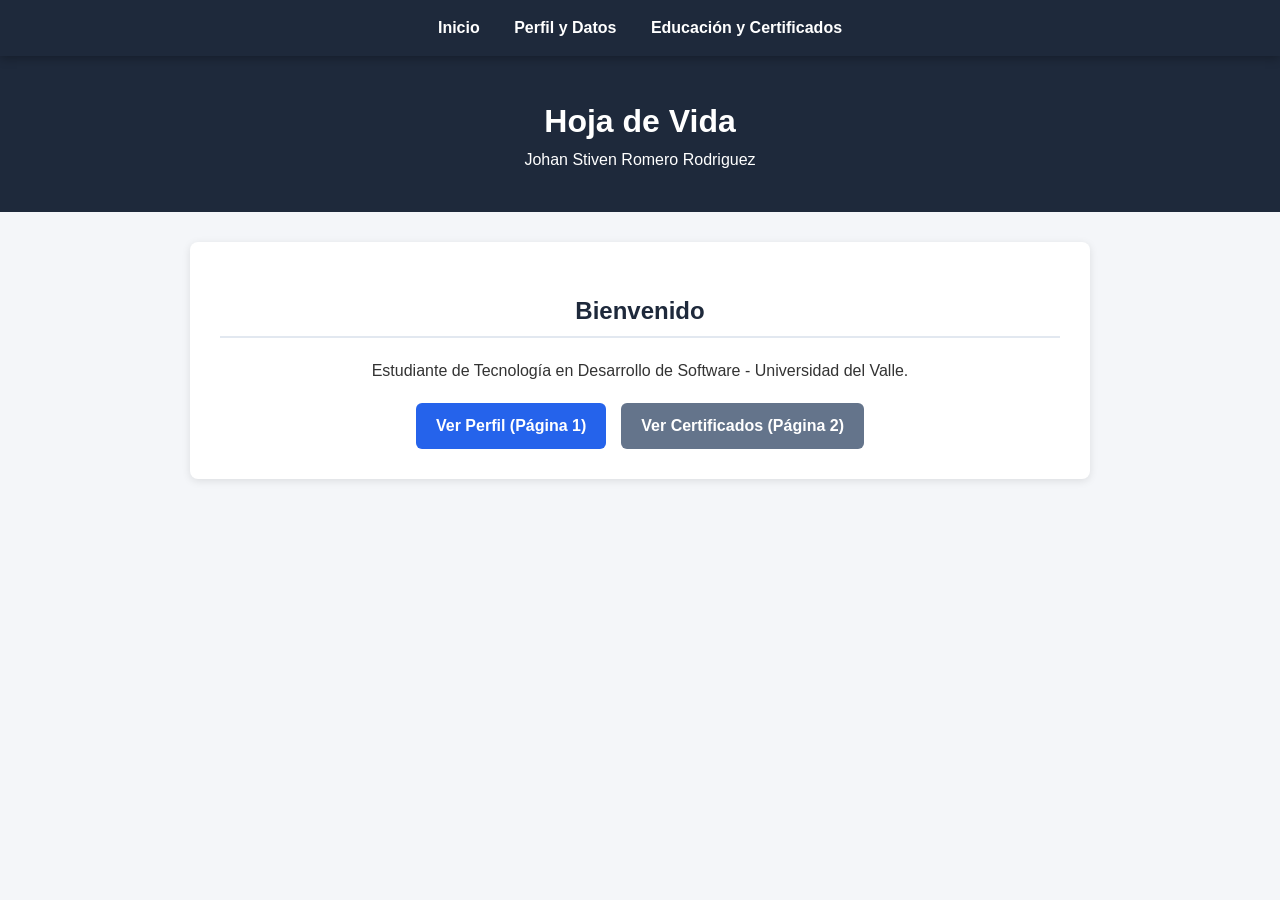
<file: index.html>
<!DOCTYPE html>
<html lang="es">
<head>
    <meta charset="UTF-8">
    <meta name="viewport" content="width=device-width, initial-scale=1.0">
    <title>Inicio - Hoja de Vida</title>
    <link rel="stylesheet" href="Estilos.css">
</head>
<body>

    <nav>
        <a href="index.html">Inicio</a>
        <a href="Pagina1.html">Perfil y Datos</a>
        <a href="Pagina2.html">Educación y Certificados</a>
    </nav>

    <header class="banner">
        <h1>Hoja de Vida</h1>
        <p>Johan Stiven Romero Rodriguez</p>
    </header>

    <main class="container" style="text-align: center;">
        <h2>Bienvenido</h2>
        <p style="margin: 20px 0;">Estudiante de Tecnología en Desarrollo de Software - Universidad del Valle.</p>
        <div style="display: flex; justify-content: center; gap: 15px;">
            <a href="Pagina1.html" class="btn">Ver Perfil (Página 1)</a>
            <a href="Pagina2.html" class="btn btn-sec">Ver Certificados (Página 2)</a>
        </div>
    </main>

</body>
</html>
</file>
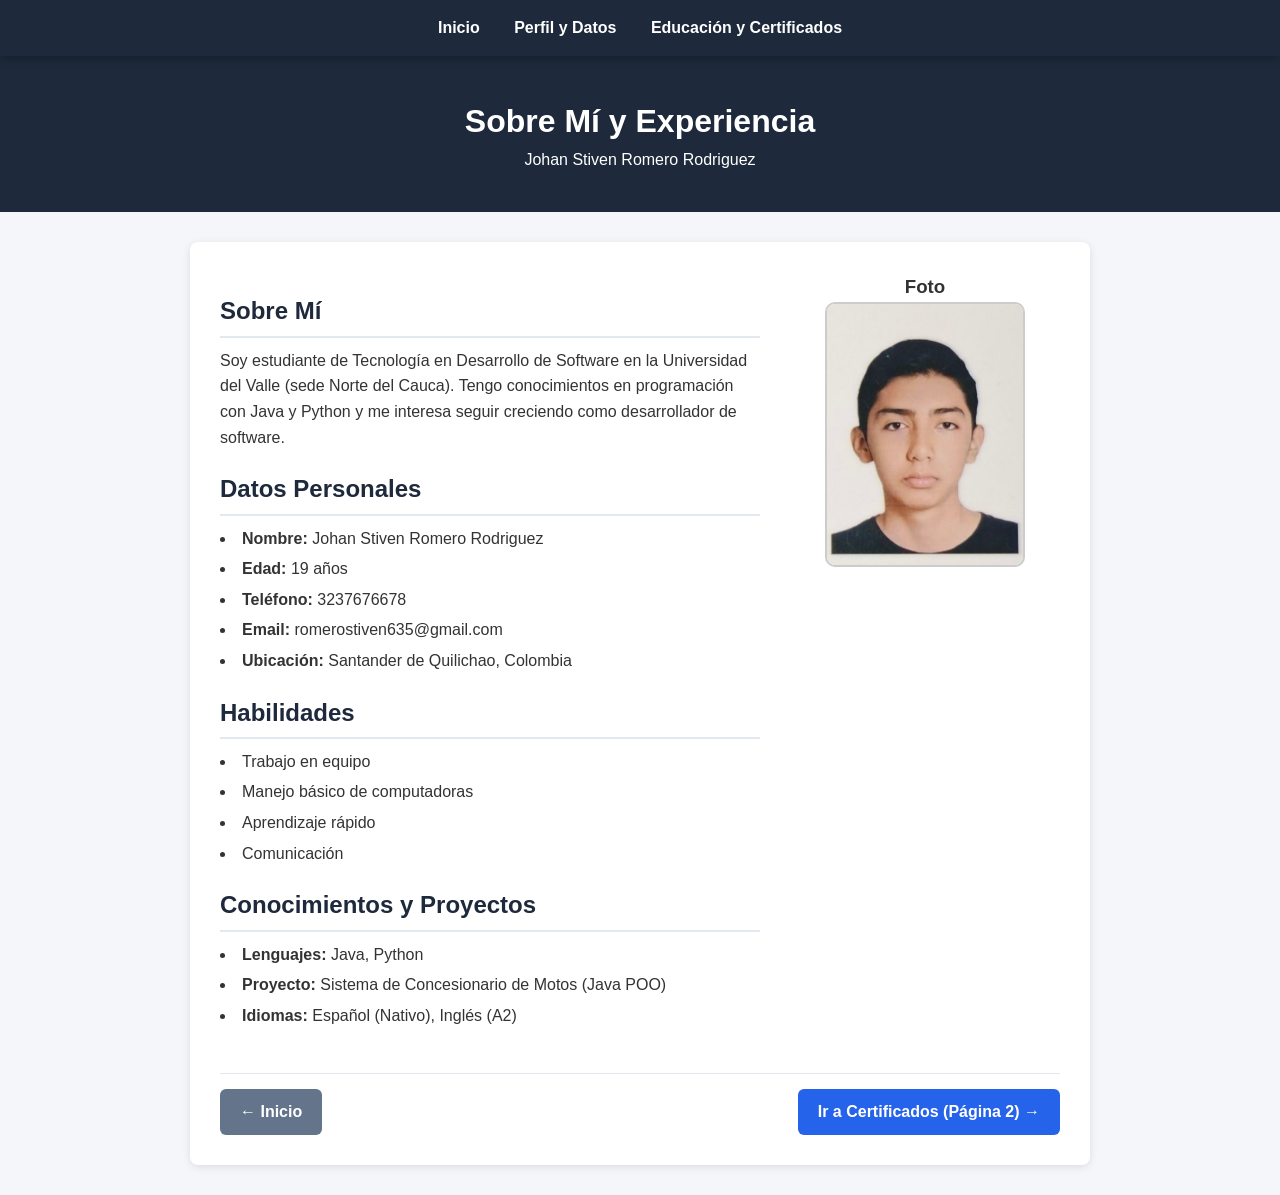
<file: Pagina1.html>
<!DOCTYPE html>
<html lang="es">
<head>
    <meta charset="UTF-8">
    <meta name="viewport" content="width=device-width, initial-scale=1.0">
    <title>Perfil - Johan Romero</title>
    <link rel="stylesheet" href="Estilos.css">
</head>
<body>

    <nav>
        <a href="index.html">Inicio</a>
        <a href="Pagina1.html">Perfil y Datos</a>
        <a href="Pagina2.html">Educación y Certificados</a>
    </nav>

    <header class="banner">
        <h1>Sobre Mí y Experiencia</h1>
        <p>Johan Stiven Romero Rodriguez</p>
    </header>

    <main class="container">
        <div class="perfil-grid">
            <div class="texto">
                <h2>Sobre Mí</h2>
                <p>Soy estudiante de Tecnología en Desarrollo de Software en la Universidad del Valle (sede Norte del Cauca). Tengo conocimientos en programación con Java y Python y me interesa seguir creciendo como desarrollador de software.</p>

                <h2>Datos Personales</h2>
                <ul>
                    <li><b>Nombre:</b> Johan Stiven Romero Rodriguez</li>
                    <li><b>Edad:</b> 19 años</li>
                    <li><b>Teléfono:</b> 3237676678</li>
                    <li><b>Email:</b> romerostiven635@gmail.com</li>
                    <li><b>Ubicación:</b> Santander de Quilichao, Colombia</li>
                </ul>

                <h2>Habilidades</h2>
                <ul>
                    <li>Trabajo en equipo</li>
                    <li>Manejo básico de computadoras</li>
                    <li>Aprendizaje rápido</li>
                    <li>Comunicación</li>
                </ul>

                <h2>Conocimientos y Proyectos</h2>
                <ul>
                    <li><b>Lenguajes:</b> Java, Python</li>
                    <li><b>Proyecto:</b> Sistema de Concesionario de Motos (Java POO)</li>
                    <li><b>Idiomas:</b> Español (Nativo), Inglés (A2)</li>
                </ul>
            </div>

            <div class="imagen">
                <h3>Foto</h3>
                <img src="miFTO.jpg" alt="Foto Johan Romero">
            </div>
        </div>

        <!-- Botones de conexión entre páginas -->
        <div class="nav-buttons">
            <a href="index.html" class="btn btn-sec">← Inicio</a>
            <a href="Pagina2.html" class="btn">Ir a Certificados (Página 2) →</a>
        </div>
    </main>

</body>
</html>
</file>
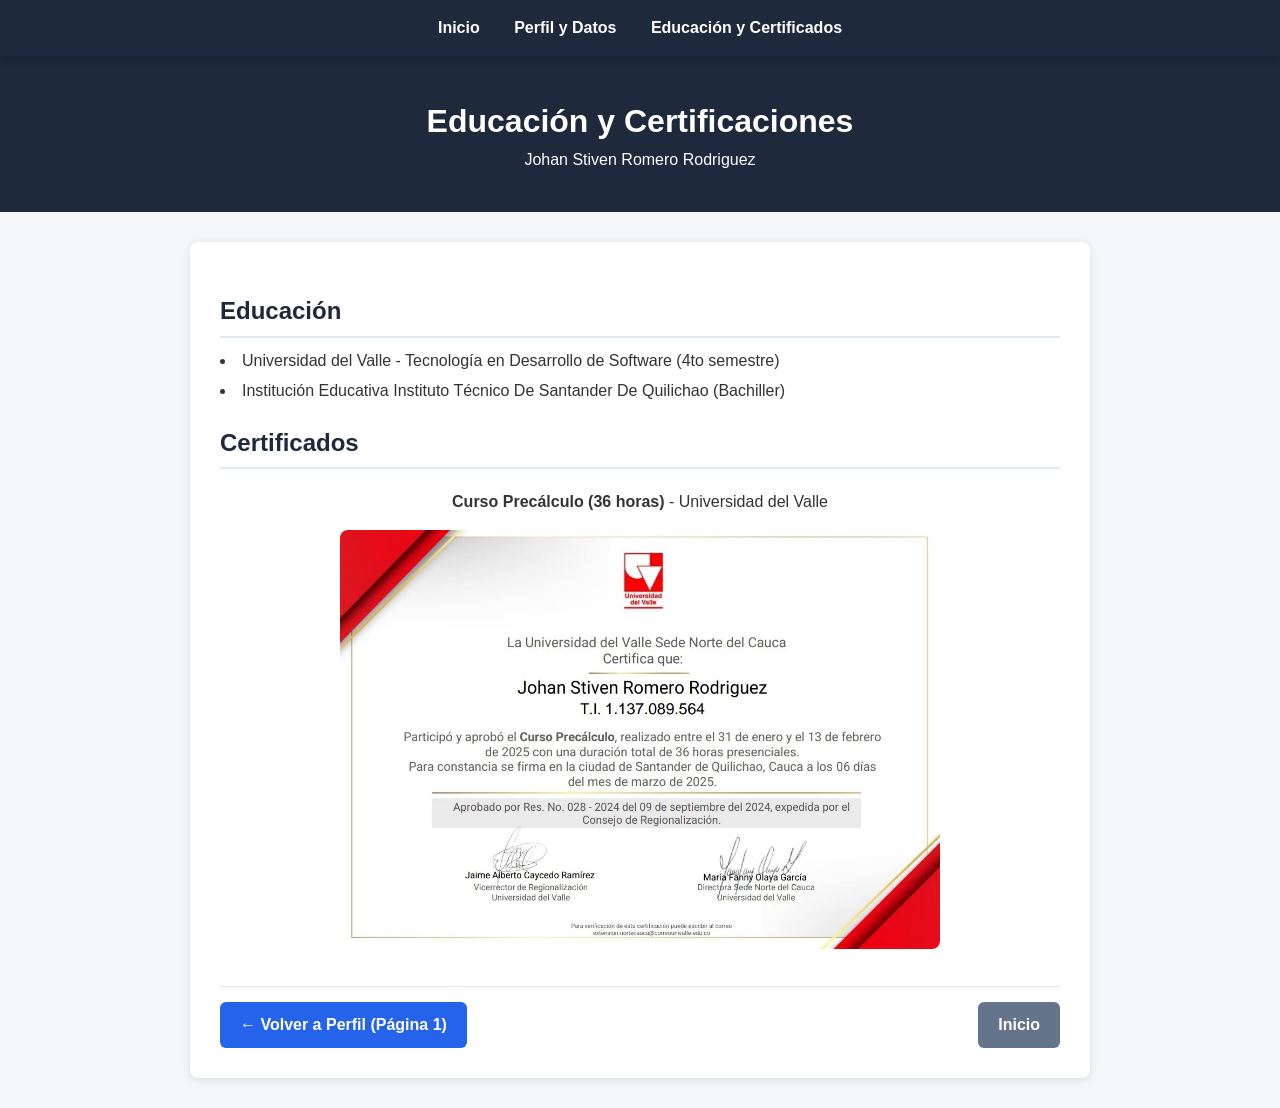
<file: Pagina2.html>
<!DOCTYPE html>
<html lang="es">
<head>
    <meta charset="UTF-8">
    <meta name="viewport" content="width=device-width, initial-scale=1.0">
    <title>Educación y Certificados - Johan Romero</title>
    <link rel="stylesheet" href="Estilos.css">
</head>
<body>

    <nav>
        <a href="index.html">Inicio</a>
        <a href="Pagina1.html">Perfil y Datos</a>
        <a href="Pagina2.html">Educación y Certificados</a>
    </nav>

    <header class="banner">
        <h1>Educación y Certificaciones</h1>
        <p>Johan Stiven Romero Rodriguez</p>
    </header>

    <main class="container">
        <h2>Educación</h2>
        <ul>
            <li>Universidad del Valle - Tecnología en Desarrollo de Software (4to semestre)</li>
            <li>Institución Educativa Instituto Técnico De Santander De Quilichao (Bachiller)</li>
        </ul>

        <h2>Certificados</h2>
        <div class="certificado-box">
            <p><b>Curso Precálculo (36 horas)</b> - Universidad del Valle</p>
            <img src="miCRTF.jpg" alt="Certificado Precálculo">
        </div>

        <!-- Botones de conexión entre páginas -->
        <div class="nav-buttons">
            <a href="Pagina1.html" class="btn">← Volver a Perfil (Página 1)</a>
            <a href="index.html" class="btn btn-sec">Inicio</a>
        </div>
    </main>

</body>
</html>
</file>
<file: Estilos.css>
* {
    box-sizing: border-box;
    margin: 0;
    padding: 0;
}

body {
    font-family: Arial, Helvetica, sans-serif;
    background-color: #f4f6f9;
    color: #333;
    line-height: 1.6;
}

/* Barra de navegación siempre fija arriba */
nav {
    background-color: #1e293b;
    padding: 15px;
    text-align: center;
    position: sticky;
    top: 0;
    z-index: 1000;
    box-shadow: 0 2px 10px rgba(0, 0, 0, 0.3);
}

nav a {
    color: #ffffff;
    margin: 0 15px;
    text-decoration: none;
    font-weight: bold;
    font-size: 16px;
    transition: color 0.3s ease;
}

nav a:hover {
    color: #38bdf8;
    text-decoration: underline;
}

/* Banner de encabezado */
.banner {
    background: #1e293b;
    color: white;
    text-align: center;
    padding: 40px 20px;
}

/* Contenedor central */
.container {
    max-width: 900px;
    margin: 30px auto;
    background: #ffffff;
    padding: 30px;
    border-radius: 8px;
    box-shadow: 0 2px 8px rgba(0, 0, 0, 0.1);
}

.perfil-grid {
    display: flex;
    gap: 30px;
}

.texto {
    flex: 2;
}

.imagen {
    flex: 1;
    text-align: center;
}

.imagen img {
    width: 200px;
    border-radius: 10px;
    border: 2px solid #ccc;
}

h2 {
    color: #1e293b;
    border-bottom: 2px solid #e2e8f0;
    margin: 20px 0 10px;
    padding-bottom: 5px;
}

ul {
    list-style-position: inside;
    margin-bottom: 15px;
}

li {
    margin-bottom: 5px;
}

/* Sección de certificado */
.certificado-box {
    text-align: center;
    margin-top: 20px;
}

.certificado-box img {
    max-width: 100%;
    width: 600px;
    border-radius: 8px;
    margin-top: 15px;
}

/* Botones de navegación */
.nav-buttons {
    display: flex;
    justify-content: space-between;
    margin-top: 30px;
    padding-top: 15px;
    border-top: 1px solid #e2e8f0;
}

.btn {
    display: inline-block;
    background-color: #2563eb;
    color: white;
    padding: 10px 20px;
    text-decoration: none;
    border-radius: 6px;
    font-weight: bold;
}

.btn-sec {
    background-color: #64748b;
}
</file>
